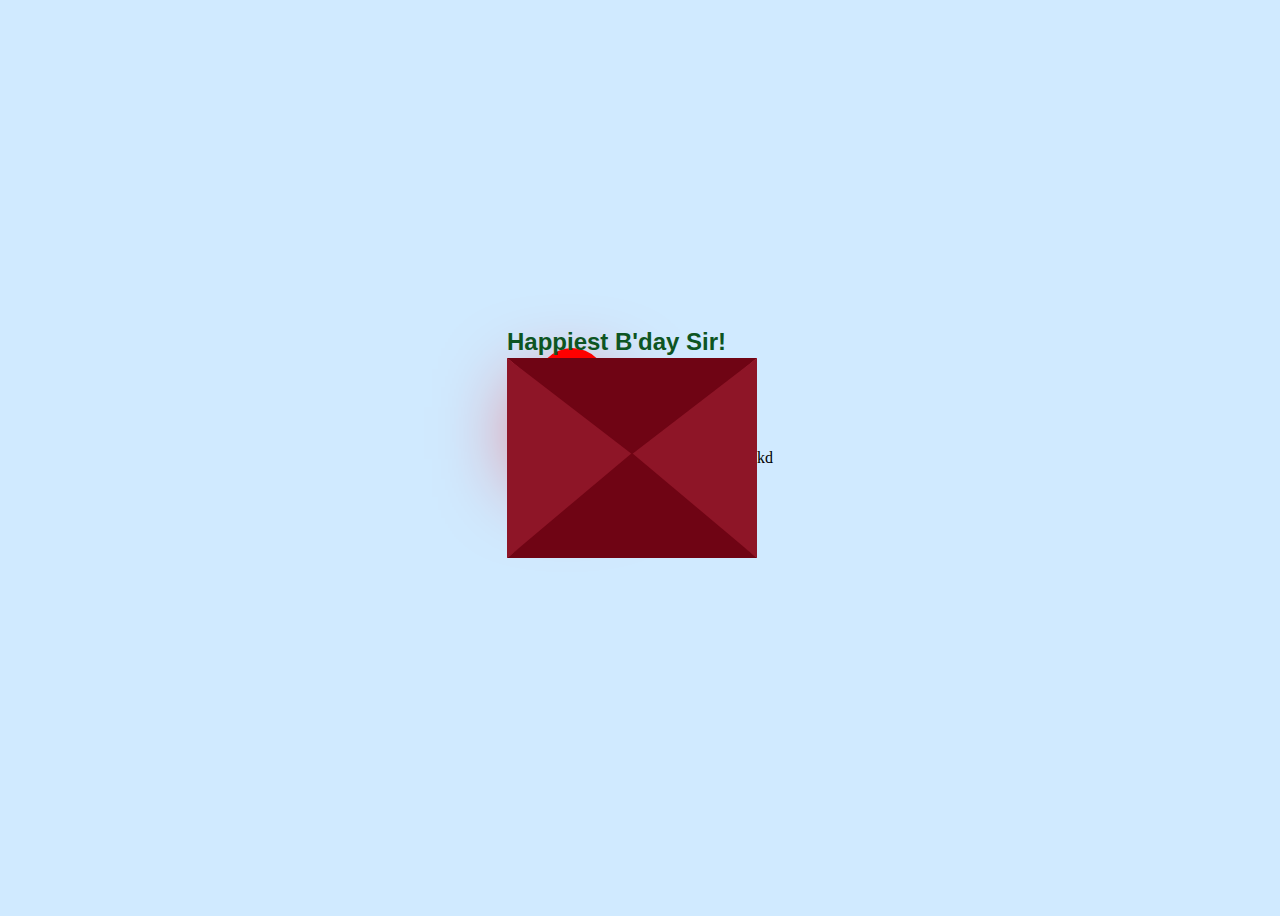
<file: index.html>
<!DOCTYPE html>

<html lang="en">

    <head>

        <meta charset="UTF-8">

        

               <meta name="viewport" content="width=device-width, initial-scale=1.0">

            <title>silentknight</title>

            <link rel="stylesheet" href="style3.css"/>

        </head>

        <body>

         <div class="envelope">

             

         <div class="back"></div>

         <div class="letter">

             <div class="heart"></div>

          <div Class="text">

            <p>stay blessed  <br>  dear "orthopaedist" <br> (  *  .   *  )</p>

          <a href="new.html">click here</a>

          </div> 

         </div>

         <div class="front"></div>

         <div class="top"></div>

         <div class="shadow"></div>    

         <div class="text1">

             <h2>  Happiest B'day Sir!</h2>  

         </div>

         </div>

         kd

        </body>

</html>
</file>
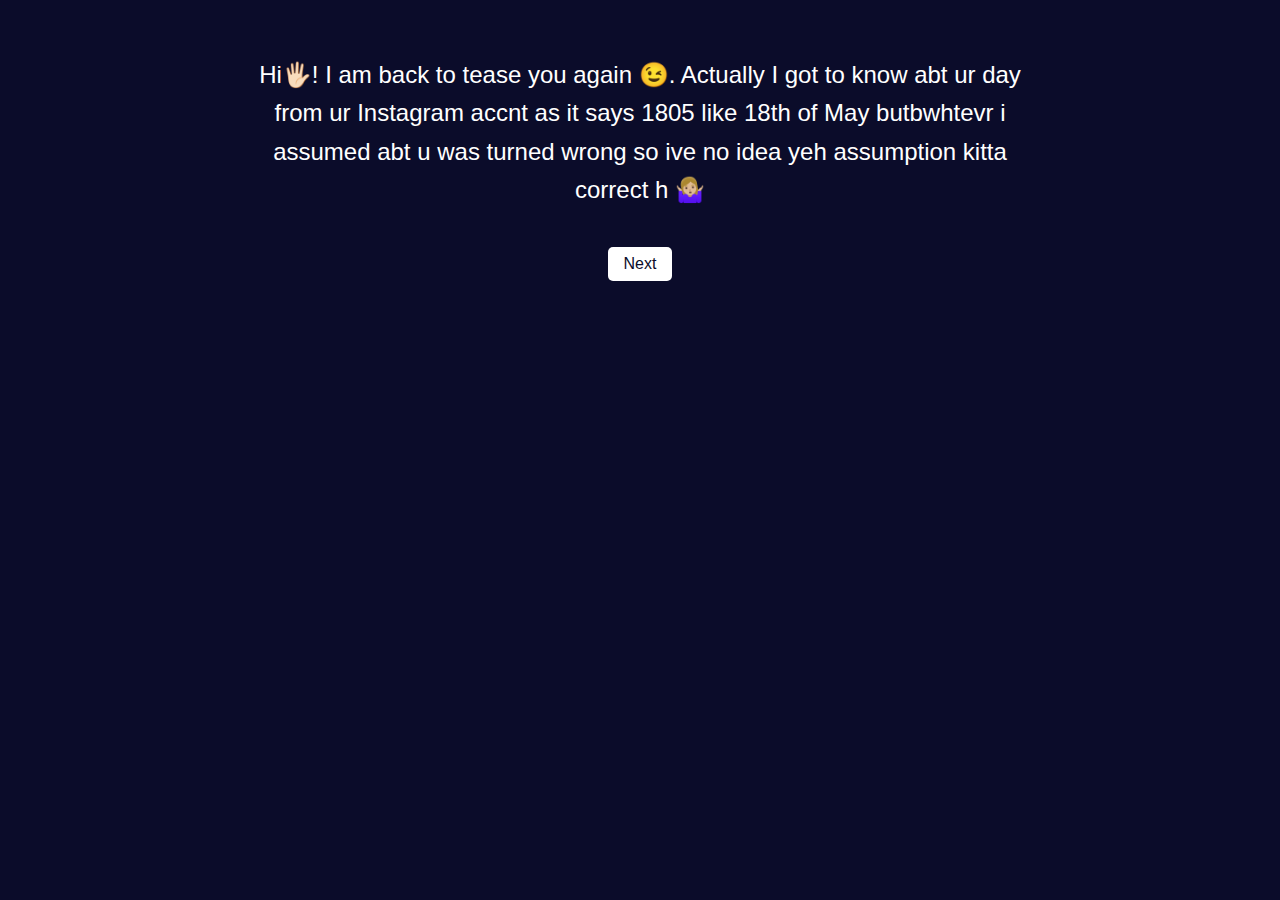
<file: new.html>
<!DOCTYPE html>
<html lang="en">
<head>
  <meta charset="UTF-8" />
  <meta name="viewport" content="width=device-width, initial-scale=1.0" />
  <title>Silentknight</title>
  <link rel="stylesheet" href="new.css" />
</head>
<body>
  <div class="container">
    <div class="slide active">
      <p>Hi🖐🏻! I am back to tease you again 😉. Actually I got to know abt ur day from ur Instagram accnt as it says 1805 like 18th of May butbwhtevr i assumed abt u was turned wrong so ive no idea yeh assumption kitta correct h 🤷🏼‍♀️</p>
      <div class="nav-buttons">
        <button class="next-btn">Next</button>
      </div>
    </div>

    <div class="slide">
      <p>I jst wish ur day is filled with so much joy it makes ur joints ache 👻 (ofc in good way) so tht while resting u get some time ⏱️ to reply to ur fav one 😏 qki hme toh aap reply krenge naii 😒 hmse toh aap apni post & last scene bii hide kr dete h 😒 sounds like aapko time naii milta & hme last scene naii milta 😏 evn block🥺 like <br> Well cut the crap, let's back to ur b'day 🎉🤩</p>
      <div class="nav-buttons">
        <button class="back-btn">Back</button>
        <button class="next-btn">Next</button>
      </div>
    </div>

    <div class="slide">
      <p>To the birthday doc 👨🏻‍⚕️: Wishing you a day filled with less stress than a perfectly aligned spine! May ur celebration be bone-afide fantastic as ur skills 😊😇🎂🎉🥳🎊🥂 <br> Waise sir don't forget to JOINT a slice of ur cake fr me 🤤😉 <br> btw orthopaedists are master of fixing & putting thngs back together na thn why are u taking ths much time 🤌🏻 jst fix ur heart & put me there with u na🫣🤭 Celebrate hard! if it's nt today thn keep my wish in advance ✨</p>
      <div class="nav-buttons">
        <button class="back-btn">Back</button>
        <button class="next-btn">Next</button>
      </div>
    </div>

    <div class="slide">
      <p>i knw u won't reply me — probably seen bhi naii kre aap — but mn ho rha tha mera isilie i wished 😊 Take Care Sir.<br> in case u forget me im like once i was one of ur instagram follower😊  </p>
      <div class="nav-buttons">
        <button class="back-btn">Back</button>
      </div>
    </div>
  </div>

  <script>
    const slides = document.querySelectorAll('.slide');
    const nextBtns = document.querySelectorAll('.next-btn');
    const backBtns = document.querySelectorAll('.back-btn');
    let current = 0;

    nextBtns.forEach((btn, index) => {
      btn.addEventListener('click', () => {
        slides[current].classList.remove('active');
        current++;
        slides[current].classList.add('active');
      });
    });

    backBtns.forEach((btn, index) => {
      btn.addEventListener('click', () => {
        slides[current].classList.remove('active');
        current--;
        slides[current].classList.add('active');
      });
    });
  </script>
</body>
</html>
</file>
<file: style3.css>
body{







    display: flex;







  align-items: center;  







  justify-content: center;







  height: 100vh;







  background:  #d0eaff;







}







.envelope{







  position: relative; 







  cursor: pointer; 







}















.back{







position: relative; 







width: 250px;







height: 200px;







background: #f46177;







}







.front{







 position: absolute; 







 border-right: 130px solid #8e1527;







 border-top: 100px solid transparent;







 border-bottom: 100px solid transparent;







 height: 0;







 width: 0;







 top: 0;







 left: 120px;







 z-index: 3;







}







.front:before{







   content:"" ;







 position: absolute;







 border-top: 100px solid transparent;







 border-bottom: 100px solid transparent;







 border-left: 130px solid #8e1527;







 height: 0;







 width:  0;







 top: -100px;







 left: -120px;







}







.front:after{







    content: '';







    position: absolute;







    border-bottom:  105px  solid  #6f0414;







    border-left: 125px solid transparent;







    border-right: 125px solid transparent;







    height: 0;







    width: 0;







    top: -5px;







    left: -120px;







}







.top{







 position: absolute;   







 border-top: 105px solid #6f0414;







border-left: 125px solid transparent;







border-right: 125px solid transparent;







height: 0;







width: 0;







top: 0;







transform-origin: top;







transition: 0.4s;







}







.envelope:hover .top{







    transform: rotateX(160deg);







}







.letter{







   position: absolute;







   background: pink;







   width: 230px;







   height: 180px;







   top:  10px;







   left: 10px;







   transition: 0.2s;







}







.envelope:hover .letter{







  transform: translateY(-100px);







  z-index: 4;







}







.text1{







  position: absolute;







  color: rgb(13, 85, 34);







  font-family:'Trebuchet MS', 'Lucida Sans Unicode', 'Lucida Grande', 'Lucida Sans', Arial, sans-serif;







  top: -50px;







}







.text{ 







  text-align: center;







  font-size: 13px;







  font-family: Arial, Helvetica, sans-serif;







  margin-top: 20px;







  font-weight: bold;







  color: black;







  position: relative;







  top: -30px;







  left: 30px;







}







/*---heart----*/







.heart{







 background-color:red;







 height: 70px;







 width: 70px;







 position: relative;







 top: 20px;







 left: 20px;







 transform: rotate(-45degree);







 box-shadow: -5px 10px 90px red;







 animation: silentknight 0.6s linear infinite;







}







@keyframes silentknight{







  0%{







    transform: rotate(-45deg) scale(1.07);







  }







    70%{







      transform: rotate(-45deg) scale(1);







    }







    100%{







        transform: rotate(-45deg) scale(0.8);







      }















}







.heart:before{







  content: '';







position: absolute;







height: 70px;







width: 70px;







background-color: red;







top: -40px;







border-radius: 50px;







}







.heart:after{







  content: '';







position: absolute;







height: 70px;







width: 70px;







background-color: red;







right: -40px;







border-radius: 50px;







}
</file>
<file: new.css>
body {
  margin: 0;
  font-family: Arial, sans-serif;
  background-color: #0b0c2a; /* Blackish blue */
  color: white;
}

.container {
  max-width: 800px;
  margin: 0 auto;
  padding: 2rem;
  text-align: center;
}

.slide {
  display: none;
  font-size: 1.5rem;
  line-height: 1.6;
}

.slide.active {
  display: block;
}

.nav-buttons {
  margin-top: 2rem;
}

button {
  padding: 0.5rem 1rem;
  font-size: 1rem;
  background-color: white;
  color: #0b0c2a;
  border: none;
  border-radius: 5px;
  cursor: pointer;
  margin: 0 1rem;
}

button:hover {
  background-color: #ddd;
}
</file>
